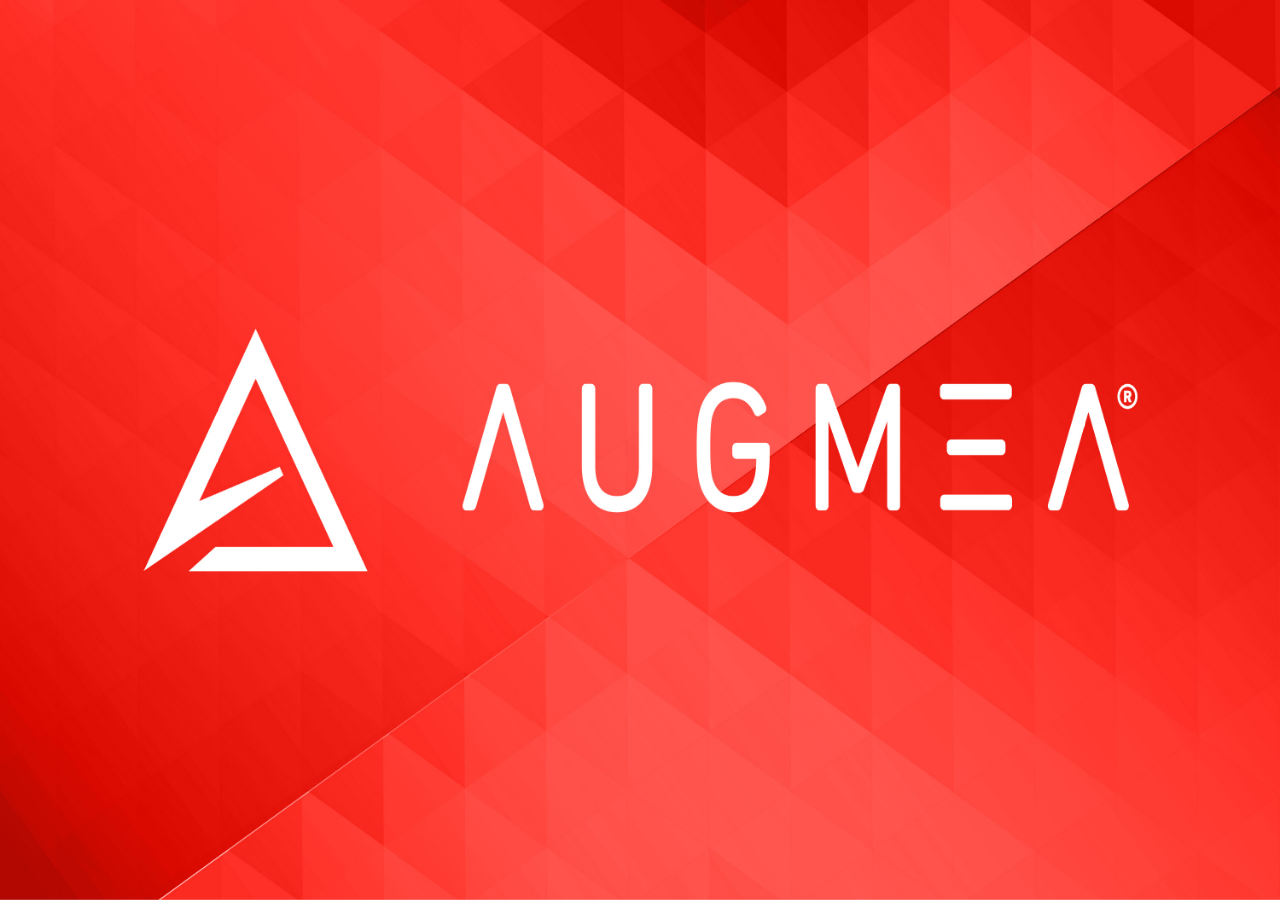
<file: backup/index.html>
<html>
<head>
<title>Coming Soon | Augmea Simulation and VR Technologies Inc.</title>
<style>
#background {
    width: 100%; 
    height: 100%; 
    position: fixed; 
    left: 0px; 
    top: 0px; 
    z-index: -1; /* Ensure div tag stays behind content; -999 might work, too. */
}

.stretch {
    width:100%;
    height:100%;
}
</style>
</head>
<body>
<div id="background">
    <img src="backgroundDefault.jpg" class="stretch" alt="" />
</div>
</body>
</html>
</file>
